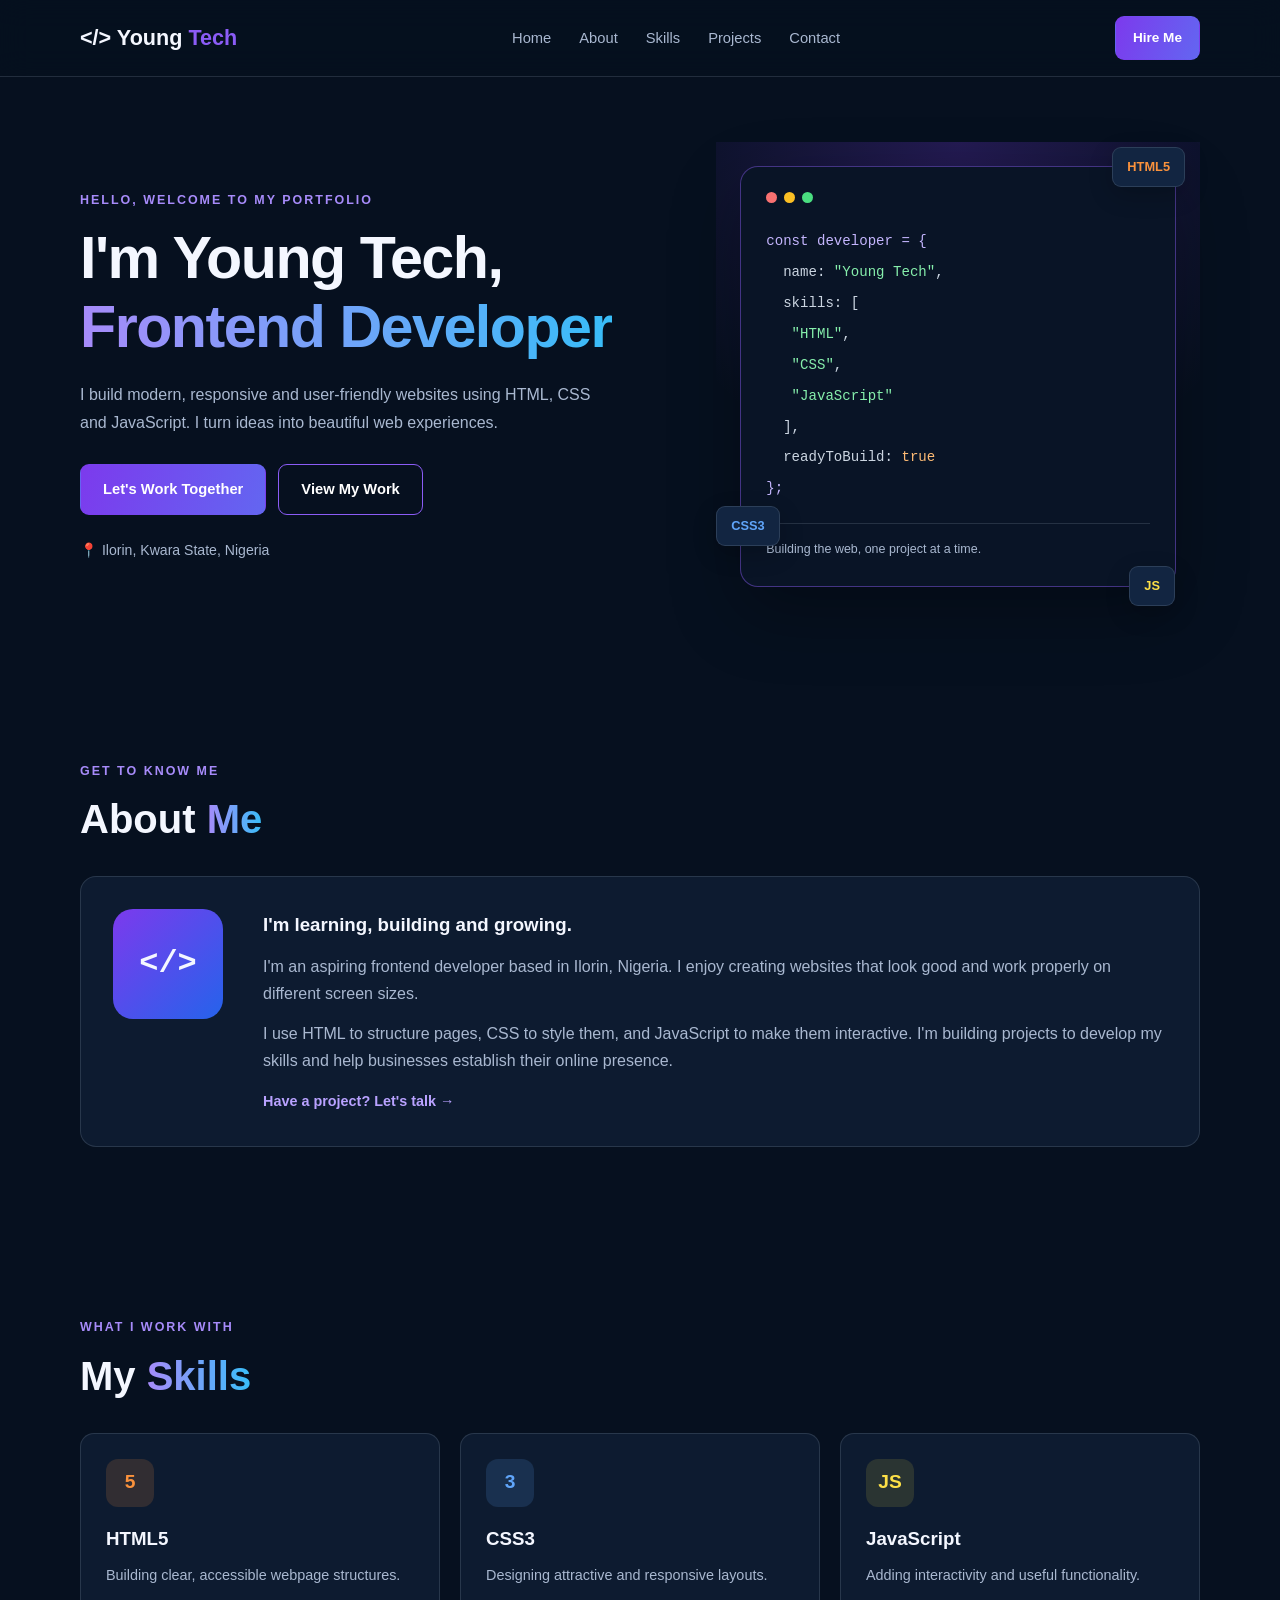
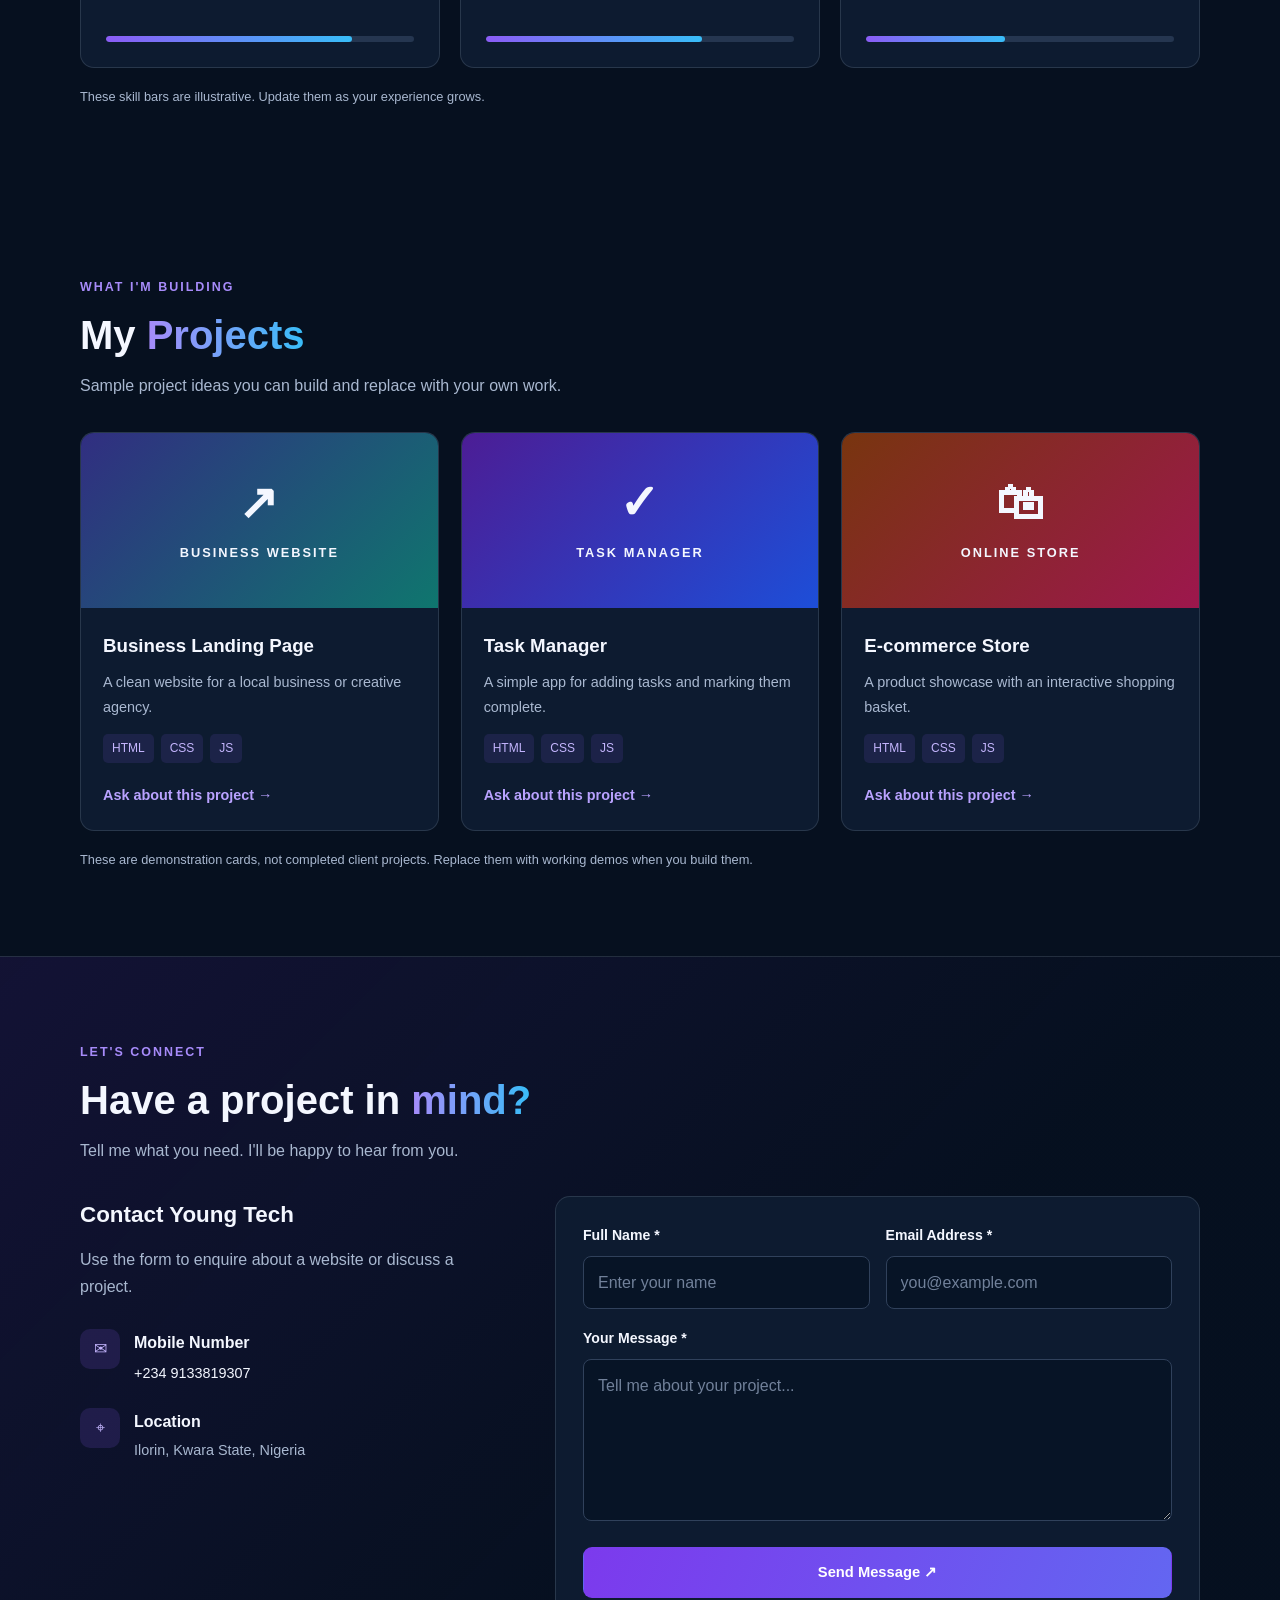
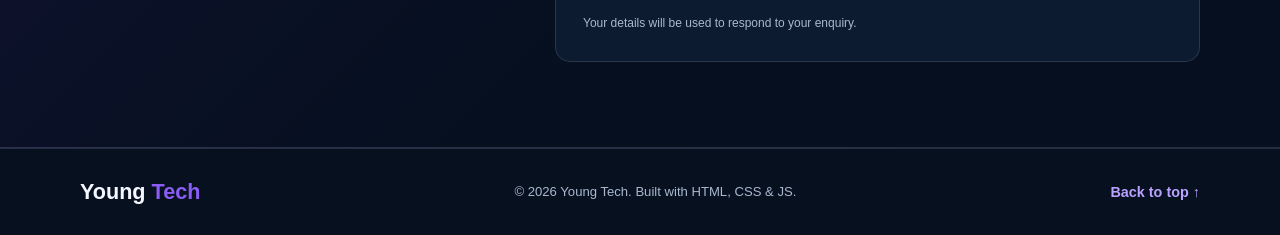
<file: index.html>
<!DOCTYPE html>
<html lang="en">
<head>
  <meta charset="UTF-8">
  <meta name="viewport" content="width=device-width, initial-scale=1.0">

  <meta name="description"
    content="Young Tech builds modern, responsive websites using HTML, CSS and JavaScript.">

  <title>Young Tech | Frontend Developer</title>

  <link rel="stylesheet" href="portfolio.css">
  <script src="portfolio.js" defer></script>
</head>
<body>

  <header class="header">
    <nav class="nav container" aria-label="Main navigation">
      <a href="#home" class="logo">&lt;/&gt; Young <span>Tech</span></a>

      <button class="menu-toggle" id="menuToggle"
        aria-label="Open navigation menu"
        aria-expanded="false" aria-controls="navLinks">
        ☰
      </button>

      <ul class="nav-links" id="navLinks">
        <li><a href="#home">Home</a></li>
        <li><a href="#about">About</a></li>
        <li><a href="#skills">Skills</a></li>
        <li><a href="#projects">Projects</a></li>
        <li><a href="#contact">Contact</a></li>
      </ul>

      <a href="#contact" class="btn btn-small nav-cta">Hire Me</a>
    </nav>
  </header>

  <main>
    <section class="hero container" id="home">
      <div class="hero-content">
        <p class="eyebrow">HELLO, WELCOME TO MY PORTFOLIO</p>

        <h1>I'm Young Tech,<br>
          <span class="gradient-text">Frontend Developer</span>
        </h1>

        <p class="hero-description">
          I build modern, responsive and user-friendly websites
          using HTML, CSS and JavaScript. I turn ideas into
          beautiful web experiences.
        </p>

        <div class="hero-actions">
          <a href="#contact" class="btn">Let's Work Together</a>
          <a href="#projects" class="btn btn-outline">View My Work</a>
        </div>

        <p class="location">📍 Ilorin, Kwara State, Nigeria</p>
      </div>

      <div class="hero-card">
        <div class="code-window">
          <div class="window-dots"><i></i><i></i><i></i></div>
          <p class="code-purple">const developer = {</p>
          <p>&nbsp; name: <span class="code-green">"Young Tech"</span>,</p>
          <p>&nbsp; skills: [</p>
          <p>&nbsp;&nbsp; <span class="code-green">"HTML"</span>,</p>
          <p>&nbsp;&nbsp; <span class="code-green">"CSS"</span>,</p>
          <p>&nbsp;&nbsp; <span class="code-green">"JavaScript"</span></p>
          <p>&nbsp; ],</p>
          <p>&nbsp; readyToBuild: <span class="code-orange">true</span></p>
          <p class="code-purple">};</p>
          <div class="code-footer">Building the web, one project at a time.</div>
        </div>
        <div class="floating-tag tag-one">HTML5</div>
        <div class="floating-tag tag-two">CSS3</div>
        <div class="floating-tag tag-three">JS</div>
      </div>
    </section>

    <section class="section container" id="about">
      <div class="section-heading">
        <p class="eyebrow">GET TO KNOW ME</p>
        <h2>About <span class="gradient-text">Me</span></h2>
      </div>

      <div class="about-card">
        <div class="about-mark">&lt;/&gt;</div>
        <div>
          <h3>I'm learning, building and growing.</h3>
          <p>
            I'm an aspiring frontend developer based in Ilorin,
            Nigeria. I enjoy creating websites that look good
            and work properly on different screen sizes.
          </p>
          <p>
            I use HTML to structure pages, CSS to style them,
            and JavaScript to make them interactive. I'm
            building projects to develop my skills and help
            businesses establish their online presence.
          </p>
          <a href="#contact" class="text-link">Have a project? Let's talk →</a>
        </div>
      </div>
    </section>

    <section class="section container" id="skills">
      <div class="section-heading">
        <p class="eyebrow">WHAT I WORK WITH</p>
        <h2>My <span class="gradient-text">Skills</span></h2>
      </div>

      <div class="skills-grid">
        <article class="skill-card">
          <div class="skill-icon html-icon">5</div>
          <h3>HTML5</h3>
          <p>Building clear, accessible webpage structures.</p>
          <div class="skill-track"><span style="width: 80%"></span></div>
        </article>

        <article class="skill-card">
          <div class="skill-icon css-icon">3</div>
          <h3>CSS3</h3>
          <p>Designing attractive and responsive layouts.</p>
          <div class="skill-track"><span style="width: 70%"></span></div>
        </article>

        <article class="skill-card">
          <div class="skill-icon js-icon">JS</div>
          <h3>JavaScript</h3>
          <p>Adding interactivity and useful functionality.</p>
          <div class="skill-track"><span style="width: 45%"></span></div>
        </article>
      </div>
      <p class="small-note">
        These skill bars are illustrative. Update them as your
        experience grows.
      </p>
    </section>

    <section class="section container" id="projects">
      <div class="section-heading">
        <p class="eyebrow">WHAT I'M BUILDING</p>
        <h2>My <span class="gradient-text">Projects</span></h2>
        <p>Sample project ideas you can build and replace with your own work.</p>
      </div>

      <div class="projects-grid">
        <article class="project-card">
          <div class="project-preview preview-one">
            <span class="preview-symbol">↗</span>
            <span>BUSINESS WEBSITE</span>
          </div>
          <div class="project-info">
            <h3>Business Landing Page</h3>
            <p>A clean website for a local business or creative agency.</p>
            <div class="tags"><span>HTML</span><span>CSS</span><span>JS</span></div>
            <a href="#contact" class="text-link">Ask about this project →</a>
          </div>
        </article>

        <article class="project-card">
          <div class="project-preview preview-two">
            <span class="preview-symbol">✓</span>
            <span>TASK MANAGER</span>
          </div>
          <div class="project-info">
            <h3>Task Manager</h3>
            <p>A simple app for adding tasks and marking them complete.</p>
            <div class="tags"><span>HTML</span><span>CSS</span><span>JS</span></div>
            <a href="#contact" class="text-link">Ask about this project →</a>
          </div>
        </article>

        <article class="project-card">
          <div class="project-preview preview-three">
            <span class="preview-symbol">🛍</span>
            <span>ONLINE STORE</span>
          </div>
          <div class="project-info">
            <h3>E-commerce Store</h3>
            <p>A product showcase with an interactive shopping basket.</p>
            <div class="tags"><span>HTML</span><span>CSS</span><span>JS</span></div>
            <a href="#contact" class="text-link">Ask about this project →</a>
          </div>
        </article>
      </div>

      <p class="small-note">
        These are demonstration cards, not completed client projects.
        Replace them with working demos when you build them.
      </p>
    </section>

    <section class="section contact-section" id="contact">
      <div class="container">
        <div class="section-heading">
          <p class="eyebrow">LET'S CONNECT</p>
          <h2>Have a project in <span class="gradient-text">mind?</span></h2>
          <p>Tell me what you need. I'll be happy to hear from you.</p>
        </div>

        <div class="contact-layout">
          <div class="contact-details">
            <h3>Contact Young Tech</h3>
            <p>Use the form to enquire about a website or discuss a project.</p>

            <div class="contact-item">
              <span>✉</span>
              <div>
                <strong>Mobile Number</strong>
                <a href="tel:+2349133819307">
                  +234 9133819307
                </a>
              </div>
            </div>

            <div class="contact-item">
              <span>⌖</span>
              <div>
                <strong>Location</strong>
                <p>Ilorin, Kwara State, Nigeria</p>
              </div>
            </div>
          </div>

          <form id="contactForm" class="contact-form"
            action="https://formsubmit.co/ajax/babatundeayo609@gmail.com"
            method="POST">

            <input type="hidden" name="_subject"
              value="New customer message from Young Tech Portfolio">
            <input type="hidden" name="_template" value="table">

            <div class="form-row">
              <div class="form-group">
                <label for="name">Full Name *</label>
                <input type="text" id="name" name="name"
                  placeholder="Enter your name"
                  minlength="2" maxlength="100" required>
              </div>

              <div class="form-group">
                <label for="email">Email Address *</label>
                <input type="email" id="email" name="email"
                  placeholder="you@example.com"
                  maxlength="254" required>
              </div>
            </div>

            <div class="form-group">
              <label for="message">Your Message *</label>
              <textarea id="message" name="message"
                rows="5" minlength="10" maxlength="5000"
                placeholder="Tell me about your project..."
                required></textarea>
            </div>

            <input type="text" name="_honey" class="honeypot"
              tabindex="-1" autocomplete="off" aria-hidden="true">

            <button type="submit" class="btn submit-btn" id="submitBtn">
              <span id="buttonText">Send Message ↗</span>
            </button>

            <p id="formStatus" class="form-status"
              role="status" aria-live="polite"></p>

            <p class="form-footnote">
              Your details will be used to respond to your enquiry.
            </p>
          </form>
        </div>
      </div>
    </section>
  </main>

  <footer class="footer">
    <div class="container footer-inner">
      <a href="#home" class="logo">Young <span>Tech</span></a>
      <p>© <span id="year"></span> Young Tech. Built with HTML, CSS & JS.</p>
      <a href="#home" class="text-link">Back to top ↑</a>
    </div>
  </footer>

</body>
</html>
</file>
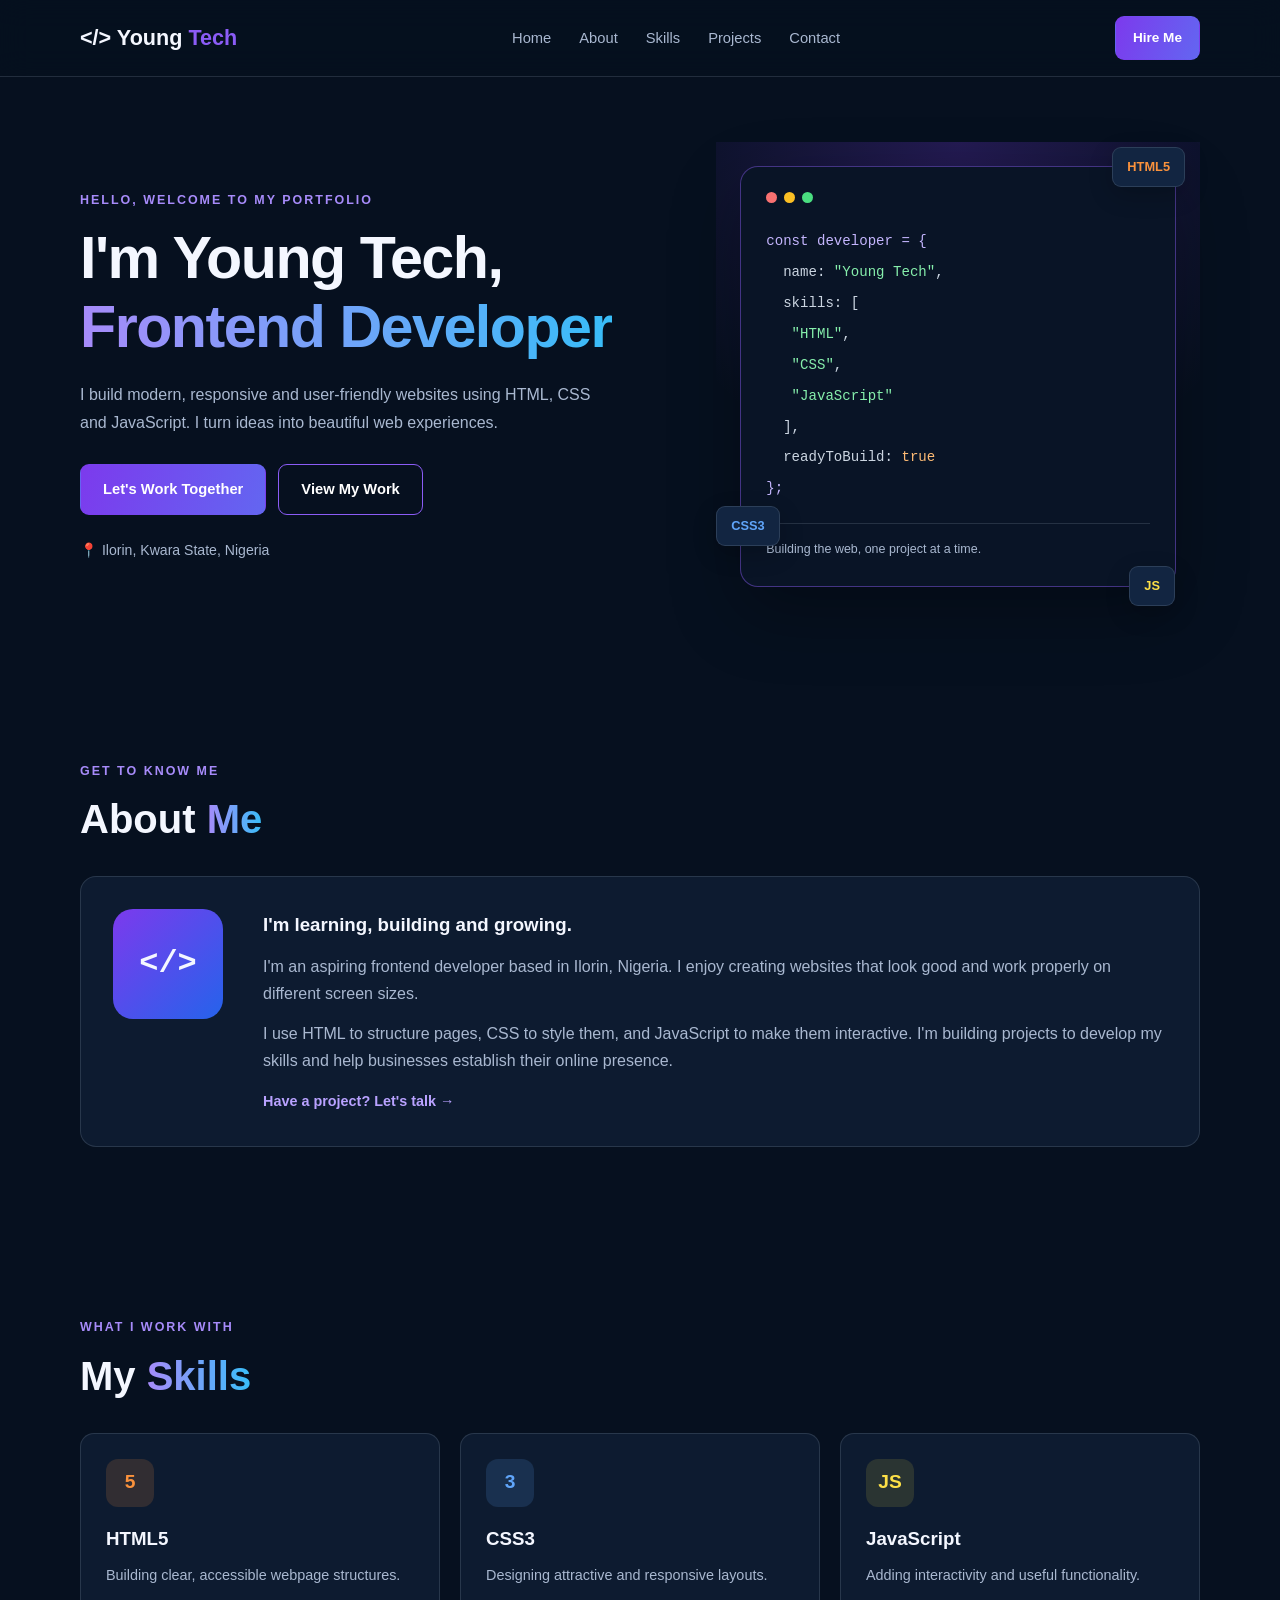
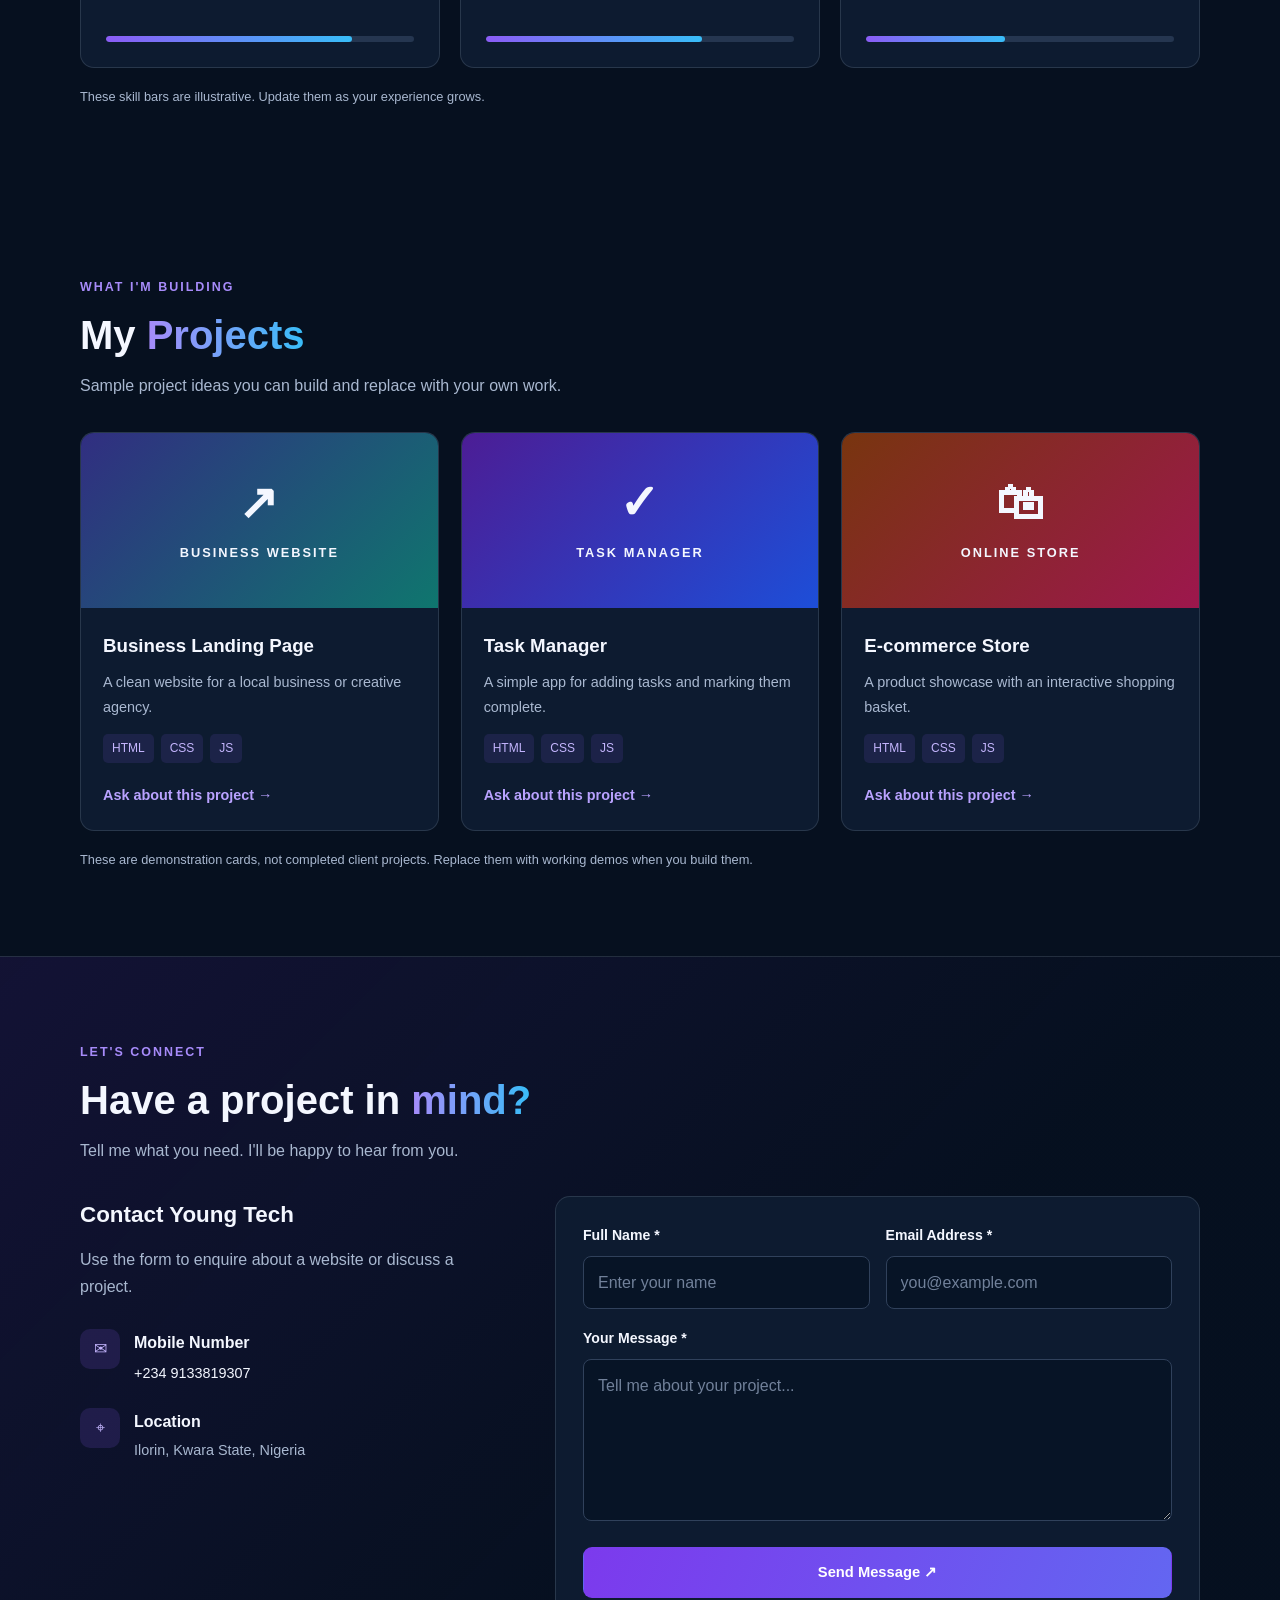
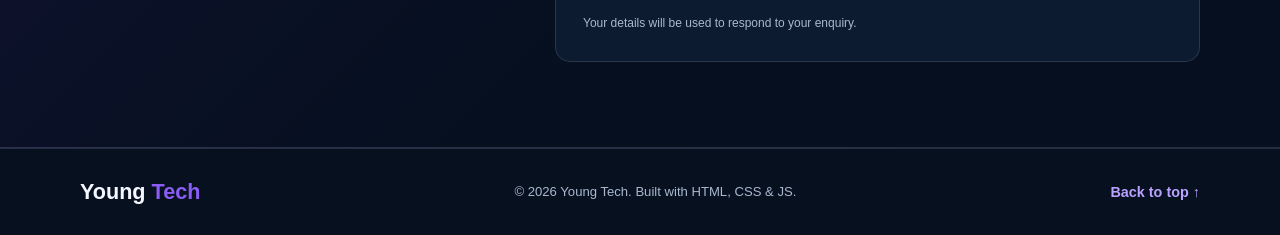
<file: portfolio.html>
<!DOCTYPE html>
<html lang="en">
<head>
  <meta charset="UTF-8">
  <meta name="viewport" content="width=device-width, initial-scale=1.0">

  <meta name="description"
    content="Young Tech builds modern, responsive websites using HTML, CSS and JavaScript.">

  <title>Young Tech | Frontend Developer</title>

  <link rel="stylesheet" href="portfolio.css">
  <script src="portfolio.js" defer></script>
</head>
<body>

  <header class="header">
    <nav class="nav container" aria-label="Main navigation">
      <a href="#home" class="logo">&lt;/&gt; Young <span>Tech</span></a>

      <button class="menu-toggle" id="menuToggle"
        aria-label="Open navigation menu"
        aria-expanded="false" aria-controls="navLinks">
        ☰
      </button>

      <ul class="nav-links" id="navLinks">
        <li><a href="#home">Home</a></li>
        <li><a href="#about">About</a></li>
        <li><a href="#skills">Skills</a></li>
        <li><a href="#projects">Projects</a></li>
        <li><a href="#contact">Contact</a></li>
      </ul>

      <a href="#contact" class="btn btn-small nav-cta">Hire Me</a>
    </nav>
  </header>

  <main>
    <section class="hero container" id="home">
      <div class="hero-content">
        <p class="eyebrow">HELLO, WELCOME TO MY PORTFOLIO</p>

        <h1>I'm Young Tech,<br>
          <span class="gradient-text">Frontend Developer</span>
        </h1>

        <p class="hero-description">
          I build modern, responsive and user-friendly websites
          using HTML, CSS and JavaScript. I turn ideas into
          beautiful web experiences.
        </p>

        <div class="hero-actions">
          <a href="#contact" class="btn">Let's Work Together</a>
          <a href="#projects" class="btn btn-outline">View My Work</a>
        </div>

        <p class="location">📍 Ilorin, Kwara State, Nigeria</p>
      </div>

      <div class="hero-card">
        <div class="code-window">
          <div class="window-dots"><i></i><i></i><i></i></div>
          <p class="code-purple">const developer = {</p>
          <p>&nbsp; name: <span class="code-green">"Young Tech"</span>,</p>
          <p>&nbsp; skills: [</p>
          <p>&nbsp;&nbsp; <span class="code-green">"HTML"</span>,</p>
          <p>&nbsp;&nbsp; <span class="code-green">"CSS"</span>,</p>
          <p>&nbsp;&nbsp; <span class="code-green">"JavaScript"</span></p>
          <p>&nbsp; ],</p>
          <p>&nbsp; readyToBuild: <span class="code-orange">true</span></p>
          <p class="code-purple">};</p>
          <div class="code-footer">Building the web, one project at a time.</div>
        </div>
        <div class="floating-tag tag-one">HTML5</div>
        <div class="floating-tag tag-two">CSS3</div>
        <div class="floating-tag tag-three">JS</div>
      </div>
    </section>

    <section class="section container" id="about">
      <div class="section-heading">
        <p class="eyebrow">GET TO KNOW ME</p>
        <h2>About <span class="gradient-text">Me</span></h2>
      </div>

      <div class="about-card">
        <div class="about-mark">&lt;/&gt;</div>
        <div>
          <h3>I'm learning, building and growing.</h3>
          <p>
            I'm an aspiring frontend developer based in Ilorin,
            Nigeria. I enjoy creating websites that look good
            and work properly on different screen sizes.
          </p>
          <p>
            I use HTML to structure pages, CSS to style them,
            and JavaScript to make them interactive. I'm
            building projects to develop my skills and help
            businesses establish their online presence.
          </p>
          <a href="#contact" class="text-link">Have a project? Let's talk →</a>
        </div>
      </div>
    </section>

    <section class="section container" id="skills">
      <div class="section-heading">
        <p class="eyebrow">WHAT I WORK WITH</p>
        <h2>My <span class="gradient-text">Skills</span></h2>
      </div>

      <div class="skills-grid">
        <article class="skill-card">
          <div class="skill-icon html-icon">5</div>
          <h3>HTML5</h3>
          <p>Building clear, accessible webpage structures.</p>
          <div class="skill-track"><span style="width: 80%"></span></div>
        </article>

        <article class="skill-card">
          <div class="skill-icon css-icon">3</div>
          <h3>CSS3</h3>
          <p>Designing attractive and responsive layouts.</p>
          <div class="skill-track"><span style="width: 70%"></span></div>
        </article>

        <article class="skill-card">
          <div class="skill-icon js-icon">JS</div>
          <h3>JavaScript</h3>
          <p>Adding interactivity and useful functionality.</p>
          <div class="skill-track"><span style="width: 45%"></span></div>
        </article>
      </div>
      <p class="small-note">
        These skill bars are illustrative. Update them as your
        experience grows.
      </p>
    </section>

    <section class="section container" id="projects">
      <div class="section-heading">
        <p class="eyebrow">WHAT I'M BUILDING</p>
        <h2>My <span class="gradient-text">Projects</span></h2>
        <p>Sample project ideas you can build and replace with your own work.</p>
      </div>

      <div class="projects-grid">
        <article class="project-card">
          <div class="project-preview preview-one">
            <span class="preview-symbol">↗</span>
            <span>BUSINESS WEBSITE</span>
          </div>
          <div class="project-info">
            <h3>Business Landing Page</h3>
            <p>A clean website for a local business or creative agency.</p>
            <div class="tags"><span>HTML</span><span>CSS</span><span>JS</span></div>
            <a href="#contact" class="text-link">Ask about this project →</a>
          </div>
        </article>

        <article class="project-card">
          <div class="project-preview preview-two">
            <span class="preview-symbol">✓</span>
            <span>TASK MANAGER</span>
          </div>
          <div class="project-info">
            <h3>Task Manager</h3>
            <p>A simple app for adding tasks and marking them complete.</p>
            <div class="tags"><span>HTML</span><span>CSS</span><span>JS</span></div>
            <a href="#contact" class="text-link">Ask about this project →</a>
          </div>
        </article>

        <article class="project-card">
          <div class="project-preview preview-three">
            <span class="preview-symbol">🛍</span>
            <span>ONLINE STORE</span>
          </div>
          <div class="project-info">
            <h3>E-commerce Store</h3>
            <p>A product showcase with an interactive shopping basket.</p>
            <div class="tags"><span>HTML</span><span>CSS</span><span>JS</span></div>
            <a href="#contact" class="text-link">Ask about this project →</a>
          </div>
        </article>
      </div>

      <p class="small-note">
        These are demonstration cards, not completed client projects.
        Replace them with working demos when you build them.
      </p>
    </section>

    <section class="section contact-section" id="contact">
      <div class="container">
        <div class="section-heading">
          <p class="eyebrow">LET'S CONNECT</p>
          <h2>Have a project in <span class="gradient-text">mind?</span></h2>
          <p>Tell me what you need. I'll be happy to hear from you.</p>
        </div>

        <div class="contact-layout">
          <div class="contact-details">
            <h3>Contact Young Tech</h3>
            <p>Use the form to enquire about a website or discuss a project.</p>

            <div class="contact-item">
              <span>✉</span>
              <div>
                <strong>Mobile Number</strong>
                <a href="tel:+2349133819307">
                  +234 9133819307
                </a>
              </div>
            </div>

            <div class="contact-item">
              <span>⌖</span>
              <div>
                <strong>Location</strong>
                <p>Ilorin, Kwara State, Nigeria</p>
              </div>
            </div>
          </div>

          <form id="contactForm" class="contact-form"
            action="https://formsubmit.co/ajax/babatundeayo609@gmail.com"
            method="POST">

            <input type="hidden" name="_subject"
              value="New customer message from Young Tech Portfolio">
            <input type="hidden" name="_template" value="table">

            <div class="form-row">
              <div class="form-group">
                <label for="name">Full Name *</label>
                <input type="text" id="name" name="name"
                  placeholder="Enter your name"
                  minlength="2" maxlength="100" required>
              </div>

              <div class="form-group">
                <label for="email">Email Address *</label>
                <input type="email" id="email" name="email"
                  placeholder="you@example.com"
                  maxlength="254" required>
              </div>
            </div>

            <div class="form-group">
              <label for="message">Your Message *</label>
              <textarea id="message" name="message"
                rows="5" minlength="10" maxlength="5000"
                placeholder="Tell me about your project..."
                required></textarea>
            </div>

            <input type="text" name="_honey" class="honeypot"
              tabindex="-1" autocomplete="off" aria-hidden="true">

            <button type="submit" class="btn submit-btn" id="submitBtn">
              <span id="buttonText">Send Message ↗</span>
            </button>

            <p id="formStatus" class="form-status"
              role="status" aria-live="polite"></p>

            <p class="form-footnote">
              Your details will be used to respond to your enquiry.
            </p>
          </form>
        </div>
      </div>
    </section>
  </main>

  <footer class="footer">
    <div class="container footer-inner">
      <a href="#home" class="logo">Young <span>Tech</span></a>
      <p>© <span id="year"></span> Young Tech. Built with HTML, CSS & JS.</p>
      <a href="#home" class="text-link">Back to top ↑</a>
    </div>
  </footer>

</body>
</html>
</file>
<file: portfolio.css>
/* 1. Global styles */
:root {
  --bg: #06101f;
  --surface: #0d1b30;
  --surface-light: #122541;
  --text: #f4f7ff;
  --muted: #a9b8d0;
  --purple: #8b5cf6;
  --blue: #38bdf8;
  --border: rgba(148, 163, 184, 0.2);
}

* {
  box-sizing: border-box;
  margin: 0;
  padding: 0;
}

html {
  scroll-behavior: smooth;
  scroll-padding-top: 90px;
}

body {
  background: var(--bg);
  color: var(--text);
  font-family: Arial, Helvetica, sans-serif;
  line-height: 1.7;
}

a {
  color: inherit;
  text-decoration: none;
}

button,
input,
textarea {
  font: inherit;
}

button,
a {
  -webkit-tap-highlight-color: transparent;
}

button:focus-visible,
a:focus-visible,
input:focus-visible,
textarea:focus-visible {
  outline: 2px solid var(--blue);
  outline-offset: 3px;
}

p {
  color: var(--muted);
}

.container {
  width: min(1120px, 90%);
  margin-inline: auto;
}

.section {
  padding-block: 85px;
}

.gradient-text {
  background: linear-gradient(90deg, #a78bfa, #38bdf8);
  background-clip: text;
  -webkit-background-clip: text;
  color: transparent;
}

.eyebrow {
  color: #a78bfa;
  font-size: 0.78rem;
  font-weight: 800;
  letter-spacing: 2px;
  margin-bottom: 12px;
}


.header {
  position: sticky;
  top: 0;
  z-index: 100;
  background: rgba(6, 16, 31, 0.94);
  backdrop-filter: blur(15px);
  border-bottom: 1px solid var(--border);
}

.nav {
  min-height: 76px;
  display: flex;
  align-items: center;
  justify-content: space-between;
  gap: 25px;
}

.logo {
  font-size: 1.35rem;
  font-weight: 800;
  white-space: nowrap;
}

.logo span {
  color: var(--purple);
}

.nav-links {
  display: flex;
  align-items: center;
  gap: 28px;
  list-style: none;
}

.nav-links a {
  color: var(--muted);
  font-size: 0.92rem;
  transition: color 0.2s;
}

.nav-links a:hover,
.nav-links a.active {
  color: #c4b5fd;
}

.menu-toggle {
  display: none;
  color: white;
  background: var(--surface);
  border: 1px solid var(--border);
  border-radius: 8px;
  padding: 6px 12px;
  cursor: pointer;
  font-size: 1.3rem;
}

.btn {
  display: inline-flex;
  align-items: center;
  justify-content: center;
  gap: 8px;
  padding: 12px 22px;
  border: 1px solid transparent;
  border-radius: 9px;
  background: linear-gradient(110deg, #7c3aed, #6366f1);
  color: white;
  font-weight: 700;
  font-size: 0.92rem;
  cursor: pointer;
  transition: transform 0.2s, box-shadow 0.2s;
}

.btn:hover {
  transform: translateY(-2px);
  box-shadow: 0 8px 25px rgba(124, 58, 237, 0.25);
}

.btn:disabled {
  opacity: 0.65;
  cursor: wait;
  transform: none;
}

.btn-small {
  padding: 9px 17px;
  font-size: 0.85rem;
}

.btn-outline {
  background: transparent;
  border-color: var(--purple);
}

.btn-outline:hover {
  background: rgba(139, 92, 246, 0.12);
}

.text-link {
  color: #b9a2ff;
  font-size: 0.9rem;
  font-weight: 700;
}

.text-link:hover {
  color: white;
}


.hero {
  min-height: 510px;
  display: grid;
  grid-template-columns: 1.1fr 0.9fr;
  align-items: center;
  gap: 45px;
  padding-block: 65px;
}

.hero h1 {
  font-size: clamp(2.3rem, 5vw, 3.7rem);
  line-height: 1.17;
  margin-bottom: 20px;
  letter-spacing: -1.5px;
}

.hero-description {
  max-width: 520px;
  margin-bottom: 28px;
}

.hero-actions {
  display: flex;
  flex-wrap: wrap;
  gap: 12px;
}

.location {
  margin-top: 24px;
  font-size: 0.88rem;
}

.hero-card {
  position: relative;
  padding: 24px;
  background: radial-gradient(
    circle at 50% 0%,
    rgba(124, 58, 237, 0.25),
    transparent 65%
  );
}

.code-window {
  position: relative;
  z-index: 2;
  padding: 25px;
  background: #091426;
  border: 1px solid rgba(139, 92, 246, 0.45);
  border-radius: 18px;
  box-shadow: 0 25px 70px rgba(0, 0, 0, 0.3);
  overflow-wrap: anywhere;
}

.window-dots {
  display: flex;
  gap: 7px;
  margin-bottom: 27px;
}

.window-dots i {
  width: 11px;
  height: 11px;
  border-radius: 50%;
  background: #f87171;
}

.window-dots i:nth-child(2) {
  background: #fbbf24;
}

.window-dots i:nth-child(3) {
  background: #4ade80;
}

.code-window p {
  color: #cbd5e1;
  font-family: Consolas, monospace;
  font-size: 0.88rem;
  margin-bottom: 7px;
}

.code-purple {
  color: #c4b5fd !important;
}

.code-green {
  color: #86efac;
}

.code-orange {
  color: #fdba74;
}

.code-footer {
  border-top: 1px solid var(--border);
  padding-top: 15px;
  margin-top: 22px;
  color: var(--muted);
  font-size: 0.78rem;
}

.floating-tag {
  position: absolute;
  z-index: 3;
  padding: 8px 14px;
  background: var(--surface-light);
  border: 1px solid var(--border);
  border-radius: 9px;
  font-weight: 700;
  font-size: 0.8rem;
  box-shadow: 0 8px 25px rgba(0, 0, 0, 0.2);
}

.tag-one {
  top: 5px;
  right: 15px;
  color: #fb923c;
}

.tag-two {
  bottom: 65px;
  left: 0;
  color: #60a5fa;
}

.tag-three {
  bottom: 5px;
  right: 25px;
  color: #fde047;
}

.section-heading {
  max-width: 650px;
  margin-bottom: 32px;
}

.section-heading h2 {
  font-size: clamp(1.9rem, 4vw, 2.5rem);
  line-height: 1.25;
  margin-bottom: 12px;
}


.about-card {
  display: grid;
  grid-template-columns: 120px 1fr;
  gap: 30px;
  padding: 32px;
  background: var(--surface);
  border: 1px solid var(--border);
  border-radius: 16px;
}

.about-mark {
  width: 110px;
  height: 110px;
  display: grid;
  place-items: center;
  border-radius: 20px;
  background: linear-gradient(135deg, #7c3aed, #2563eb);
  font-family: Consolas, monospace;
  font-size: 2rem;
  font-weight: bold;
}

.about-card h3 {
  margin-bottom: 12px;
}

.about-card p {
  margin-bottom: 13px;
}


.skills-grid {
  display: grid;
  grid-template-columns: repeat(3, 1fr);
  gap: 20px;
}

.skill-card {
  padding: 25px;
  background: var(--surface);
  border: 1px solid var(--border);
  border-radius: 14px;
  transition: transform 0.2s, border-color 0.2s;
}

.skill-card:hover,
.project-card:hover {
  transform: translateY(-5px);
  border-color: var(--purple);
}

.skill-icon {
  width: 48px;
  height: 48px;
  display: grid;
  place-items: center;
  border-radius: 12px;
  margin-bottom: 16px;
  font-size: 1.2rem;
  font-weight: 900;
}

.html-icon {
  color: #fb923c;
  background: rgba(251, 146, 60, 0.15);
}

.css-icon {
  color: #60a5fa;
  background: rgba(96, 165, 250, 0.15);
}

.js-icon {
  color: #fde047;
  background: rgba(253, 224, 71, 0.12);
}

.skill-card h3 {
  margin-bottom: 8px;
}

.skill-card p {
  font-size: 0.9rem;
  min-height: 55px;
}

.skill-track {
  height: 6px;
  margin-top: 18px;
  overflow: hidden;
  border-radius: 20px;
  background: #253650;
}

.skill-track span {
  display: block;
  height: 100%;
  border-radius: inherit;
  background: linear-gradient(90deg, #8b5cf6, #38bdf8);
}

.small-note {
  margin-top: 18px;
  font-size: 0.8rem;
}

.projects-grid {
  display: grid;
  grid-template-columns: repeat(3, 1fr);
  gap: 22px;
}

.project-card {
  overflow: hidden;
  background: var(--surface);
  border: 1px solid var(--border);
  border-radius: 14px;
  transition: transform 0.2s, border-color 0.2s;
}

.project-preview {
  min-height: 175px;
  display: flex;
  flex-direction: column;
  align-items: center;
  justify-content: center;
  gap: 12px;
  font-size: 0.8rem;
  font-weight: 800;
  letter-spacing: 2px;
}

.preview-one {
  background: linear-gradient(135deg, #312e81, #0f766e);
}

.preview-two {
  background: linear-gradient(135deg, #4c1d95, #1d4ed8);
}

.preview-three {
  background: linear-gradient(135deg, #78350f, #9d174d);
}

.preview-symbol {
  font-size: 3rem;
  line-height: 1.1;
}

.project-info {
  padding: 22px;
}

.project-info h3 {
  margin-bottom: 9px;
}

.project-info p {
  font-size: 0.9rem;
  margin-bottom: 15px;
}

.tags {
  display: flex;
  flex-wrap: wrap;
  gap: 7px;
  margin-bottom: 18px;
}

.tags span {
  padding: 4px 9px;
  color: #c4b5fd;
  background: rgba(139, 92, 246, 0.12);
  border-radius: 5px;
  font-size: 0.75rem;
}


.contact-section {
  padding-block: 85px;
  background: linear-gradient(
    135deg,
    rgba(76, 29, 149, 0.18),
    rgba(6, 16, 31, 0.1) 60%
  );
  border-block: 1px solid var(--border);
}

.contact-layout {
  display: grid;
  grid-template-columns: 0.8fr 1.2fr;
  gap: 45px;
  align-items: start;
}

.contact-details h3 {
  font-size: 1.4rem;
  margin-bottom: 12px;
}

.contact-details > p {
  margin-bottom: 28px;
}

.contact-item {
  display: flex;
  gap: 14px;
  align-items: flex-start;
  margin-bottom: 22px;
}

.contact-item > span {
  display: grid;
  place-items: center;
  min-width: 40px;
  height: 40px;
  border-radius: 10px;
  color: #c4b5fd;
  background: rgba(139, 92, 246, 0.15);
}

.contact-item strong {
  display: block;
  margin-bottom: 3px;
}

.contact-item p,
.contact-item a {
  font-size: 0.9rem;
  overflow-wrap: anywhere;
}

.contact-item a:hover {
  color: #c4b5fd;
}

.contact-form {
  padding: 27px;
  background: var(--surface);
  border: 1px solid var(--border);
  border-radius: 15px;
}

.form-row {
  display: grid;
  grid-template-columns: 1fr 1fr;
  gap: 16px;
}

.form-group {
  margin-bottom: 18px;
}

.form-group label {
  display: block;
  margin-bottom: 8px;
  font-size: 0.88rem;
  font-weight: 700;
}

.form-group input,
.form-group textarea {
  width: 100%;
  padding: 12px 14px;
  color: var(--text);
  background: #071426;
  border: 1px solid #30415b;
  border-radius: 8px;
  outline: none;
}

.form-group input:focus,
.form-group textarea:focus {
  border-color: var(--purple);
  box-shadow: 0 0 0 3px rgba(139, 92, 246, 0.12);
}

.form-group input::placeholder,
.form-group textarea::placeholder {
  color: #71819a;
}

.form-group textarea {
  resize: vertical;
  min-height: 125px;
}

.submit-btn {
  width: 100%;
}

.form-status {
  margin-top: 15px;
  font-size: 0.9rem;
  overflow-wrap: anywhere;
}

.form-status.success {
  color: #86efac;
}

.form-status.error {
  color: #fca5a5;
}

.form-footnote {
  margin-top: 12px;
  font-size: 0.75rem;
}

.honeypot {
  position: absolute;
  left: -10000px;
  width: 1px;
  height: 1px;
}


.footer {
  padding-block: 25px;
  border-top: 1px solid var(--border);
}

.footer-inner {
  display: flex;
  align-items: center;
  justify-content: space-between;
  gap: 20px;
}

.footer-inner p {
  text-align: center;
  font-size: 0.82rem;
}

/* 11. Tablet and mobile screens */
@media (max-width: 850px) {
  .nav {
    gap: 12px;
  }

  .nav-links {
    gap: 15px;
  }

  .hero {
    grid-template-columns: 1fr 0.85fr;
    gap: 20px;
  }

  .hero-card {
    padding: 15px;
  }

  .skills-grid,
  .projects-grid {
    grid-template-columns: repeat(2, 1fr);
  }

  .contact-layout {
    gap: 25px;
  }
}

@media (max-width: 650px) {
  .container {
    width: min(100% - 32px, 520px);
  }

  .section {
    padding-block: 60px;
  }

  .nav {
    min-height: 68px;
    flex-wrap: wrap;
  }

  .menu-toggle {
    display: block;
    order: 3;
  }

  .nav-cta {
    margin-left: auto;
  }

  .nav-links {
    display: none;
    order: 4;
    width: 100%;
    flex-direction: column;
    align-items: stretch;
    gap: 0;
    padding-bottom: 12px;
  }

  .nav-links.open {
    display: flex;
  }

  .nav-links a {
    display: block;
    padding: 10px 5px;
  }

  .hero {
    grid-template-columns: 1fr;
    padding-block: 55px;
  }

  .hero h1 {
    font-size: clamp(2.1rem, 10vw, 3rem);
  }

  .hero-card {
    margin-top: 15px;
  }

  .about-card {
    grid-template-columns: 1fr;
    padding: 24px;
  }

  .about-mark {
    width: 75px;
    height: 75px;
    font-size: 1.5rem;
  }

  .skills-grid,
  .projects-grid,
  .contact-layout {
    grid-template-columns: 1fr;
  }

  .skill-card p {
    min-height: auto;
  }

  .form-row {
    grid-template-columns: 1fr;
    gap: 0;
  }

  .contact-form {
    padding: 20px;
  }

  .footer-inner {
    flex-direction: column;
    text-align: center;
  }
}

@media (prefers-reduced-motion: reduce) {
  html {
    scroll-behavior: auto;
  }

  *,
  *::before,
  *::after {
    transition-duration: 0.01ms !important;
  }
}
</file>
